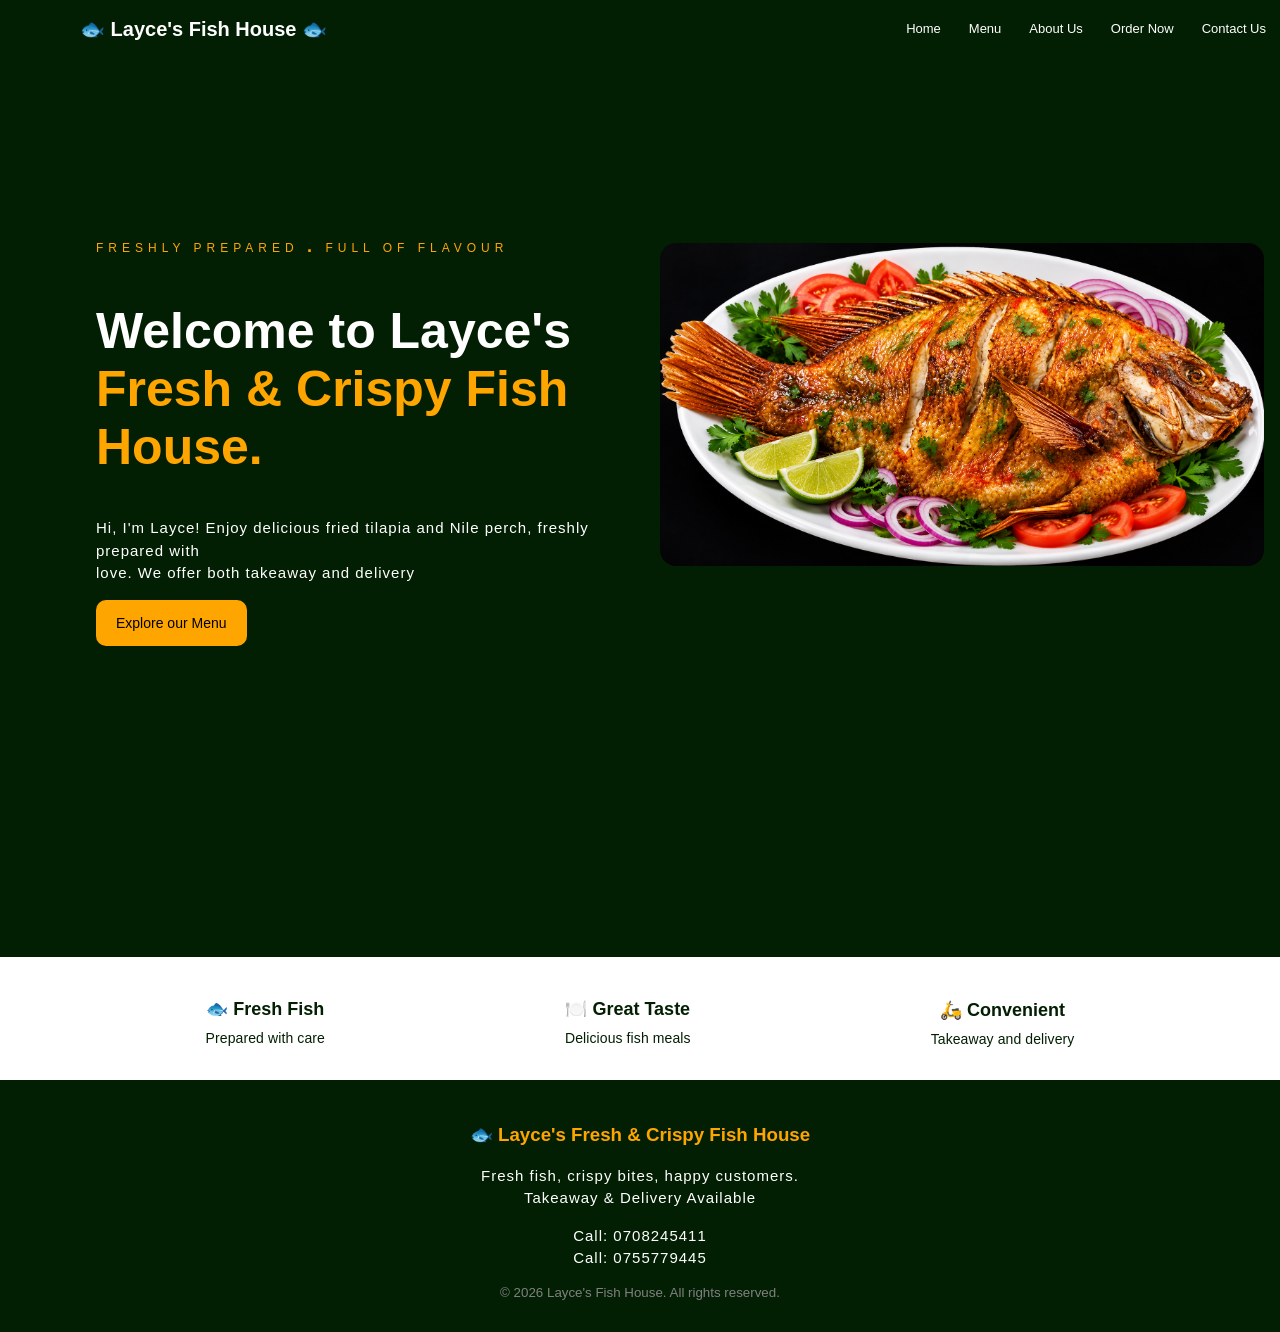
<file: index.html>
<!doctype html>
<html>
  <head>
    <title>Layce's Fresh & Cripy Fish House</title>
    <meta name="viewport" content="width=device-width, initial-scale=1.0" />
    <link rel="stylesheet" href="style.css" />
  </head>
  <body>
    <div class="header">
      <h2>🐟 Layce's Fish House 🐟</h2>
      <nav class="buttons">
        <button onclick="location.href = 'index.html'">Home</button>
        <button onclick="location.href = 'menu.html'">Menu</button>
        <button onclick="location.href = 'about.html'">About Us</button>
        <button onclick="location.href = 'order.html'">Order Now</button>
        <button onclick="location.href = 'contact.html'">Contact Us</button>
      </nav>
    </div>
    <section class="hero" id="home">
      <div class="hero-text">
        <p class="tagline">
          FRESHLY PREPARED <span class="dot">.</span> FULL OF FLAVOUR
        </p>

        <h1>
          <span class="white"> Welcome to Layce's <br /> </span>
          <span class="orange"> Fresh &amp; Crispy Fish House. </span>
        </h1>
        <p class="description">
          Hi, I'm Layce! Enjoy delicious fried tilapia and Nile perch, freshly
          prepared with <br />
          love. We offer both takeaway and delivery
        </p>
        <button onclick="location.href = '#menu'" class="black">
          Explore our Menu
        </button>
      </div>
      <div class="hero-image">
        <img src="layce.png" alt="Freshly prepared tilapia on a plate" />
      </div>
      <br />
    </section>

    <section class="features">
      <div class="feature">
        <h3>🐟 Fresh Fish</h3>
        <p>Prepared with care</p>
      </div>
      <div class="feature">
        <h3>🍽️ Great Taste</h3>
        <p>Delicious fish meals</p>
      </div>
      <div class="feature">
        <h3>🛵 Convenient</h3>
        <p>Takeaway and delivery</p>
      </div>
    </section>

    <footer>
      <h3 class="fish">🐟 Layce's Fresh & Crispy Fish House</h3>
      <p class="bites">
        Fresh fish, crispy bites, happy customers.<br />Takeaway & Delivery
        Available
      </p>
      <p class="bite">Call: 0708245411<br />Call: 0755779445</p>
      <small>© 2026 Layce's Fish House. All rights reserved.</small>
    </footer>
  </body>
</html>
</file>
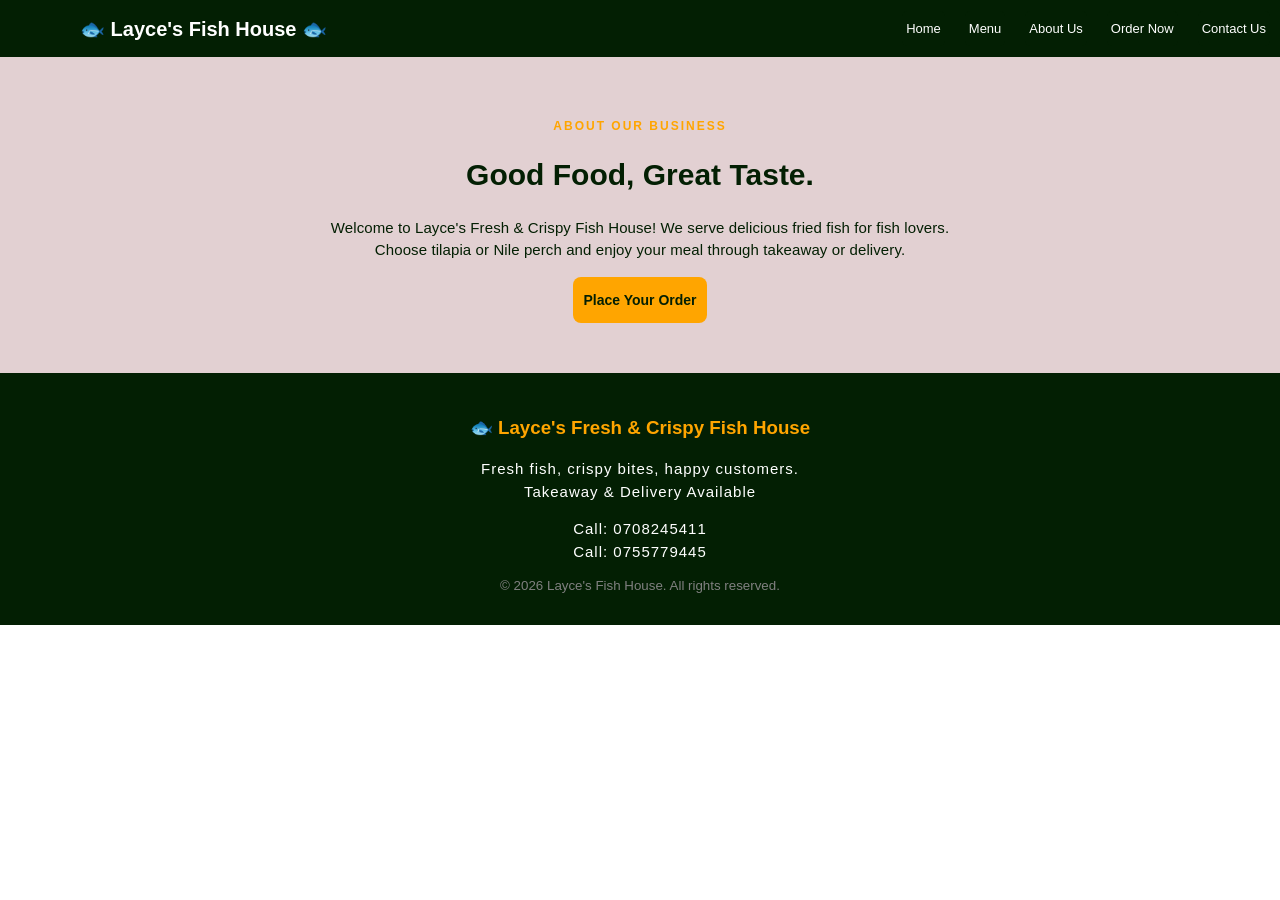
<file: about.html>
<!doctype html>
<html>
  <head>
    <title>Layce's Fresh & Cripy Fish House</title>
    <meta name="viewport" content="width=device-width, initial-scale=1.0" />
    <link rel="stylesheet" href="style.css" />
  </head>
  <body>
    <div class="header">
      <h2>🐟 Layce's Fish House 🐟</h2>
      <nav class="buttons">
        <button onclick="location.href = 'index.html'">Home</button>
        <button onclick="location.href = 'menu.html'">Menu</button>
        <button onclick="location.href = 'about.html'">About Us</button>
        <button onclick="location.href = 'order.html'">Order Now</button>
        <button onclick="location.href = 'contact.html'">Contact Us</button>
      </nav>
    </div>
    <section class="about" id="about">
      <br />
      <h3 class="business">ABOUT OUR BUSINESS</h3>
      <h2 class="food">Good Food, Great Taste.</h2>
      <p class="welcome">
        Welcome to Layce's Fresh & Crispy Fish House! We serve delicious fried
        fish for fish lovers.<br />
        Choose tilapia or Nile perch and enjoy your meal through takeaway or
        delivery.
      </p>
      <button onclick="location.href = '#order'" class="bt">
        Place Your Order
      </button>
      <br />
    </section>

    <footer>
      <h3 class="fish">🐟 Layce's Fresh & Crispy Fish House</h3>
      <p class="bites">
        Fresh fish, crispy bites, happy customers.<br />Takeaway & Delivery
        Available
      </p>
      <p class="bite">Call: 0708245411<br />Call: 0755779445</p>
      <small>© 2026 Layce's Fish House. All rights reserved.</small>
    </footer>
  </body>
</html>
</file>
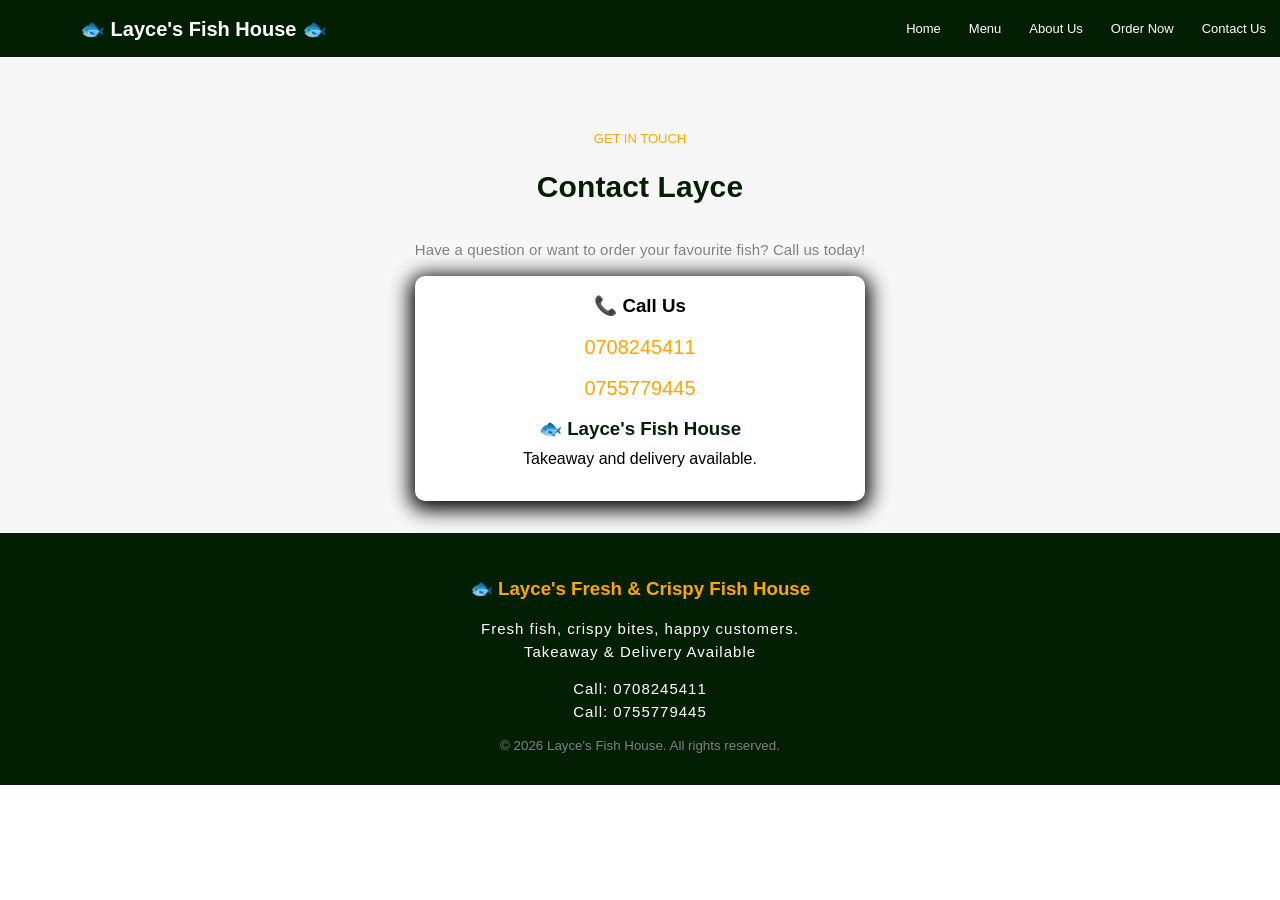
<file: contact.html>
<!doctype html>
<html>
  <head>
    <title>Layce's Fresh & Cripy Fish House</title>
    <meta name="viewport" content="width=device-width, initial-scale=1.0" />
    <link rel="stylesheet" href="style.css" />
  </head>
  <body>
    <div class="header">
      <h2>🐟 Layce's Fish House 🐟</h2>
      <nav class="buttons">
        <button onclick="location.href = 'index.html'">Home</button>
        <button onclick="location.href = 'menu.html'">Menu</button>
        <button onclick="location.href = 'about.html'">About Us</button>
        <button onclick="location.href = 'order.html'">Order Now</button>
        <button onclick="location.href = 'contact.html'">Contact Us</button>
      </nav>
    </div>
    <section class="contact" id="contact">
      <h4 class="g">GET IN TOUCH</h4>
      <p class="l">Contact Layce</p>
      <p class="h">
        Have a question or want to order your favourite fish? Call us today!
      </p>
      <div class="container">
        <h3 class="call">📞 Call Us</h3>
        <a href="tel:0708245411" class="phone">0708245411</a><br />
        <a href="tel:0755779445" class="phone">0755779445</a>
        <h3 class="contact-name">🐟 Layce's Fish House</h3>
        <h4 class="available">Takeaway and delivery available.</h4>
      </div>
    </section>

    <footer>
      <h3 class="fish">🐟 Layce's Fresh & Crispy Fish House</h3>
      <p class="bites">
        Fresh fish, crispy bites, happy customers.<br />Takeaway & Delivery
        Available
      </p>
      <p class="bite">Call: 0708245411<br />Call: 0755779445</p>
      <small>© 2026 Layce's Fish House. All rights reserved.</small>
    </footer>
  </body>
</html>
</file>
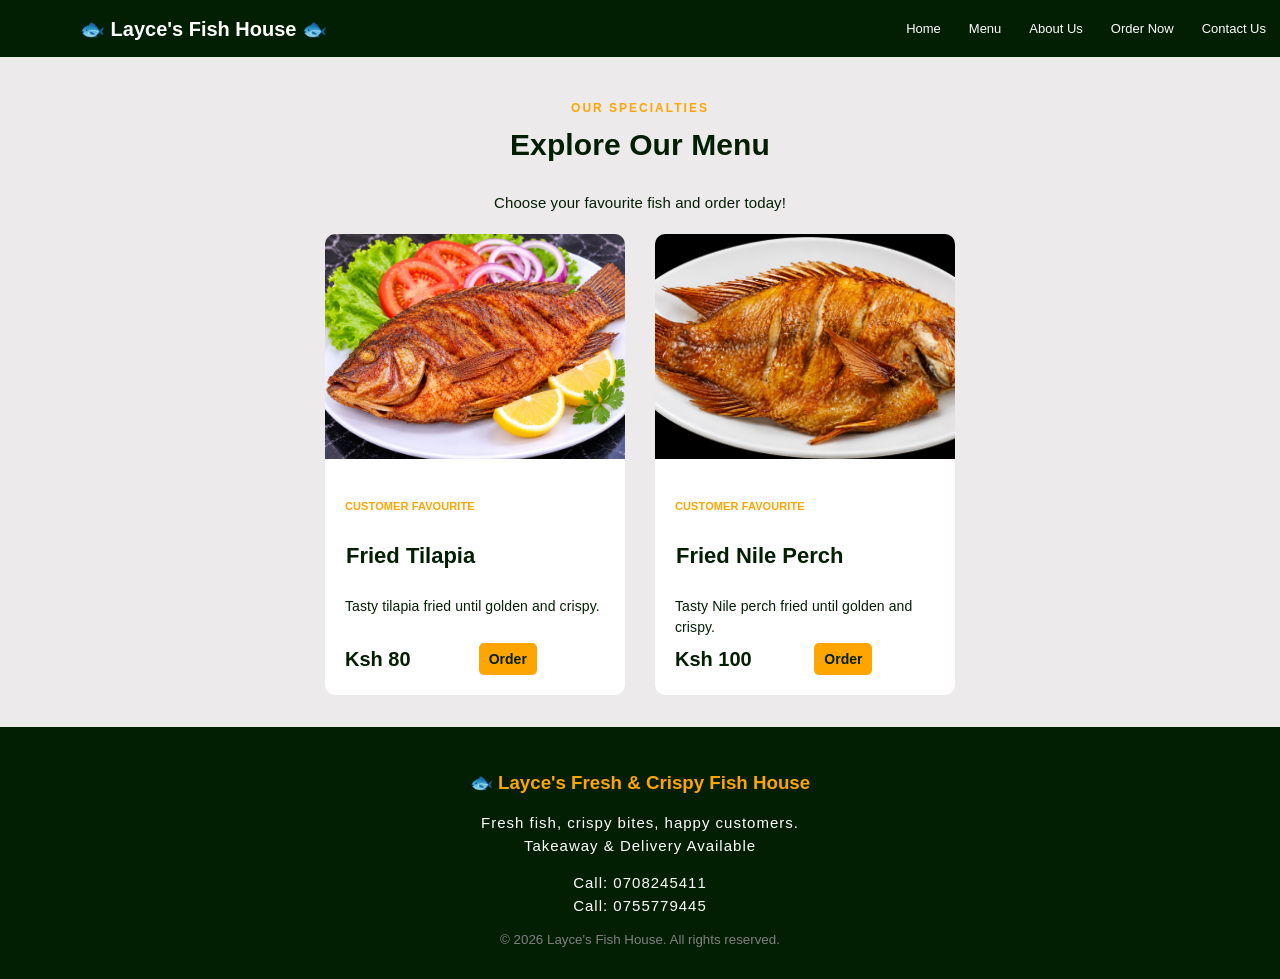
<file: menu.html>
<!doctype html>
<html>
  <head>
    <title>Layce's Fresh & Cripy Fish House</title>
    <meta name="viewport" content="width=device-width, initial-scale=1.0" />
    <link rel="stylesheet" href="style.css" />
  </head>
  <body>
    <div class="header">
      <h2>🐟 Layce's Fish House 🐟</h2>
      <nav class="buttons">
        <button onclick="location.href = 'index.html'">Home</button>
        <button onclick="location.href = 'menu.html'">Menu</button>
        <button onclick="location.href = 'about.html'">About Us</button>
        <button onclick="location.href = 'order.html'">Order Now</button>
        <button onclick="location.href = 'contact.html'">Contact Us</button>
      </nav>
    </div>

    <section class="menu" id="menu">
      <h3 class="our">OUR SPECIALTIES</h3>
      <h3 class="menu-title">Explore Our Menu</h3>
      <p class="choose">Choose your favourite fish and order today!</p>
      <div class="menu-items">
        <div class="menu-item">
          <img src="davii.png" alt="Fried Tilapia" />
          <h4>CUSTOMER FAVOURITE</h4>
          <h3>Fried Tilapia</h3>
          <p>Tasty tilapia fried until golden and crispy.</p>
          <div class="price-row">
            <h5>Ksh 80</h5>
            <button onclick="location.href = '#order'" class="bt">Order</button>
          </div>
        </div>
        <div class="menu-item">
          <img src="layce_fish.png" alt="Fried Nile Perch" />
          <h4>CUSTOMER FAVOURITE</h4>
          <h3>Fried Nile Perch</h3>
          <p>Tasty Nile perch fried until golden and crispy.</p>
          <div class="price-row">
            <h5>Ksh 100</h5>
            <button onclick="location.href = '#order'" class="bt">Order</button>
          </div>
        </div>
      </div>
    </section>
    <footer>
      <h3 class="fish">🐟 Layce's Fresh & Crispy Fish House</h3>
      <p class="bites">
        Fresh fish, crispy bites, happy customers.<br />Takeaway & Delivery
        Available
      </p>
      <p class="bite">Call: 0708245411<br />Call: 0755779445</p>
      <small>© 2026 Layce's Fish House. All rights reserved.</small>
    </footer>
  </body>
</html>
</file>
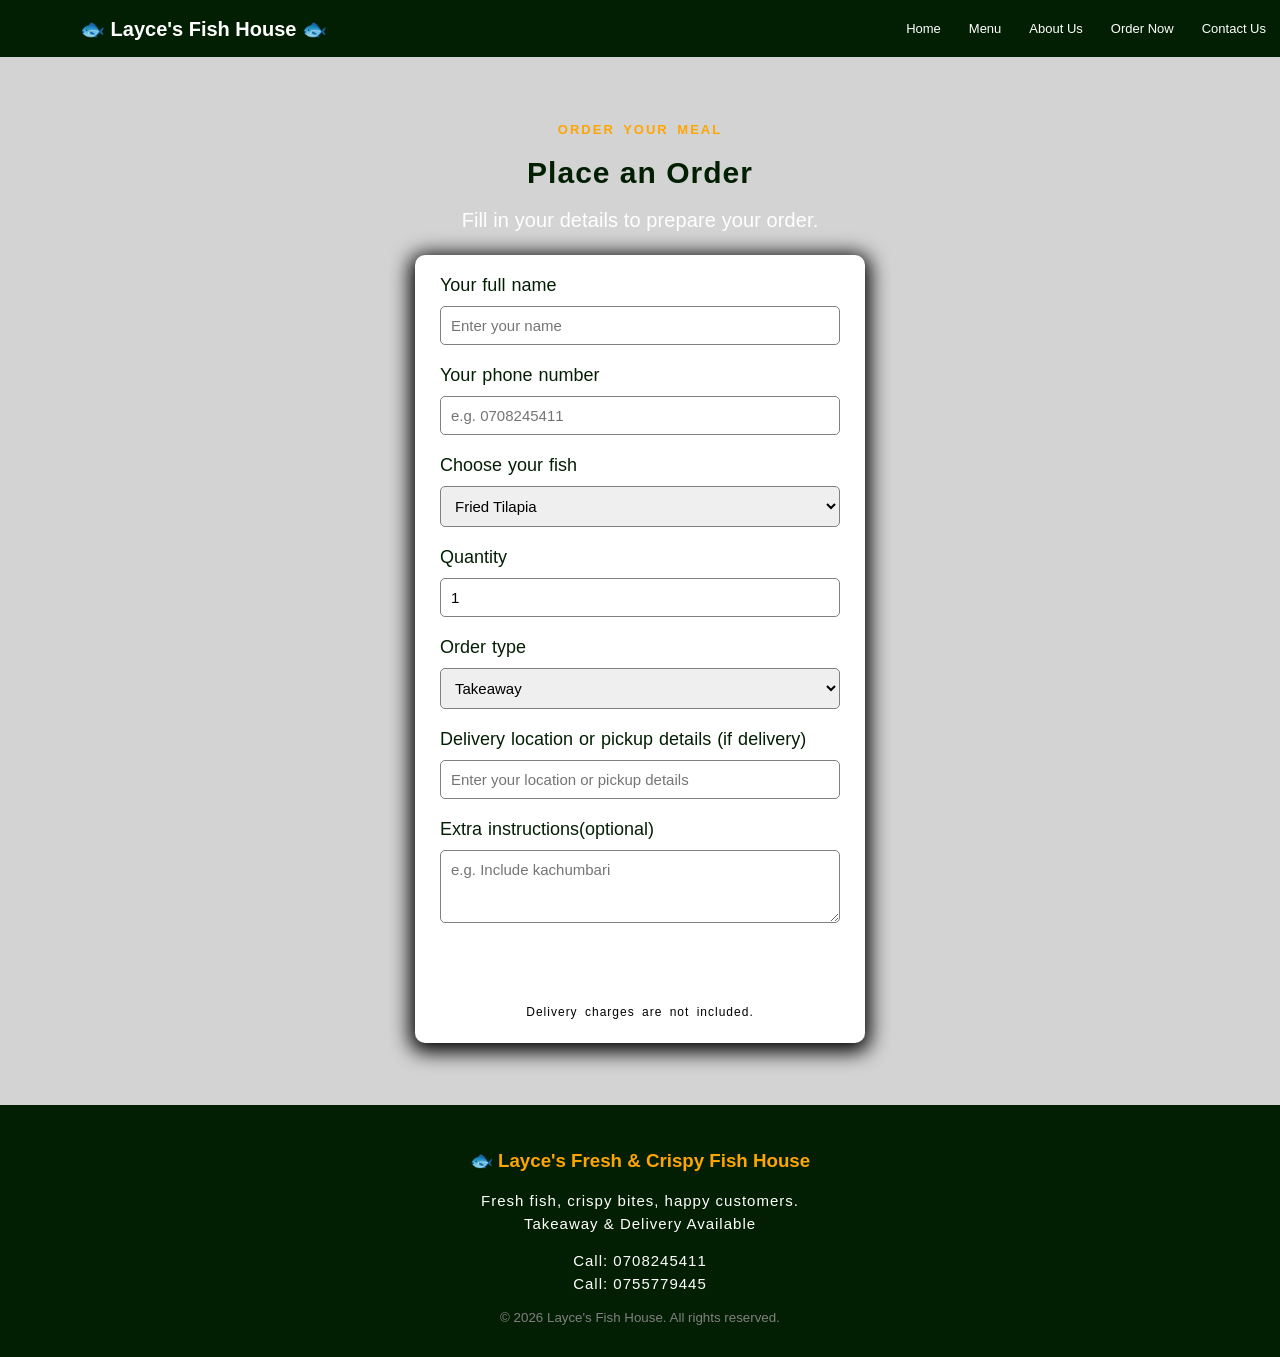
<file: order.html>
<!doctype html>
<html>
  <head>
    <title>Layce's Fresh & Cripy Fish House</title>
    <meta name="viewport" content="width=device-width, initial-scale=1.0" />
    <link rel="stylesheet" href="style.css" />
  </head>
  <body>
    <div class="header">
      <h2>🐟 Layce's Fish House 🐟</h2>
      <nav class="buttons">
        <button onclick="location.href = 'index.html'">Home</button>
        <button onclick="location.href = 'menu.html'">Menu</button>
        <button onclick="location.href = 'about.html'">About Us</button>
        <button onclick="location.href = 'order.html'">Order Now</button>
        <button onclick="location.href = 'contact.html'">Contact Us</button>
      </nav>
    </div>
    <section class="section" id="order">
      <h3 class="david">ORDER YOUR MEAL</h3>
      <p class="name">Place an Order</p>
      <p class="mwita">Fill in your details to prepare your order.</p>
      <form class="order-form">
        <label for="name">Your full name</label>
        <input
          type="text"
          id="name"
          name="name"
          required
          placeholder="Enter your name"
        />
        <label for="phone">Your phone number</label>
        <input
          type="tel"
          id="phone"
          name="phone"
          required
          placeholder="e.g. 0708245411"
        />
        <label for="fish">Choose your fish</label>
        <select id="fish" name="fish">
          <option value="tilapia">Fried Tilapia</option>
          <option value="perch">Fried Nile Perch</option>
        </select>
        <label for="qty">Quantity</label>
        <input type="number" id="qty" name="qty" min="1" max="10" value="1" />
        <label for="order-type">Order type</label>
        <select id="order-type" name="order">
          <option value="takeaway">Takeaway</option>
          <option value="delivery">Delivery</option>
        </select>
        <label for="address"
          >Delivery location or pickup details (if delivery)</label
        >
        <input
          type="text"
          id="address"
          placeholder="Enter your location or pickup details"
        />
        <label for="instruction">Extra instructions(optional) </label>
        <textarea
          type="text"
          placeholder="e.g. Include kachumbari"
          id="instruction"
          name="instruction"
          rows="3"
        ></textarea>
        <p class="d">Delivery charges are not included.</p>
      </form>
    </section>
    <footer>
      <h3 class="fish">🐟 Layce's Fresh & Crispy Fish House</h3>
      <p class="bites">
        Fresh fish, crispy bites, happy customers.<br />Takeaway & Delivery
        Available
      </p>
      <p class="bite">Call: 0708245411<br />Call: 0755779445</p>
      <small>© 2026 Layce's Fish House. All rights reserved.</small>
    </footer>
  </body>
</html>
</file>
<file: style.css>
* {
  box-sizing: border-box;
}

html {
  scroll-behavior: smooth;
}

body {
  color: white;
  font-family: Arial, sans-serif;
  margin: 0;
}

.header {
  position: sticky;
  top: 0;
  background-color: rgb(3, 31, 3);
  z-index: 10;
  display: flex;
  justify-content: space-between;
  align-items: center;
  flex-wrap: wrap;
  gap: 15px;
  align-items: center;
  text-align: center;
}

.header h2 {
  font-size: clamp(1.8rem, 6vw, 3.5rem);
  color: white;
  font-size: 20px;
  margin-left: 80px;
}
.buttons {
  display: flex;
  gap: 10px;
  flex-wrap: wrap;

  justify-content: center;
}
.buttons button {
  margin-right: 10px;
  background-color: rgb(3, 31, 3);
  color: white;
  border: none;
  padding: 10px 4px;
  cursor: pointer;
  font-size: 13px;
  border-radius: 5px;
  transition: background-color 0.3s ease;
  font-family: arial, sans-serif;
  flex-wrap: wrap;
}
.buttons button:hover {
  color: orange;
  transition: background-color 0.3s ease;
}
.hero {
  min-height: 100vh;
  background-size: cover;
  background-position: center;

  background-color: rgb(3, 31, 3);
  display: grid;
  grid-template-columns: 1fr 1fr;
  align-items: center;
  gap: 40px;
  margin: 0;
  padding: 2rem 1rem;
}

.hero-image img {
  width: 100%;
  height: auto;
  display: block;
  border-radius: 16px;
}
p {
  color: orange;
  text-align: left;
  font-size: 12px;
  letter-spacing: 5px;
  margin-top: 70px;
  margin-left: 80px;
  line-height: 1.5;
}
.fish.photo {
  width: 500px;
  display: block;
  margin: 20px auto;
  max-width: 100%;
  height: auto;
  border-radius: 10px;
  margin-top: 20px;
}
h1 {
  color: #000;
  font-size: 50px;
  margin-left: 80px;
}
.white {
  color: white;
}
.orange {
  color: orange;
}
.black {
  background-color: orange;
  color: black;
  border: none;
  padding: 15px 20px;
  cursor: pointer;
  font-size: 14px;
  border-radius: 10px;
  transition: background-color 0.3s ease;
  margin-left: 80px;
}
.description {
  color: white;
  text-align: left;
  font-size: 15px;
  letter-spacing: 1px;
  margin-top: 20px;
  margin-left: 80px;
  line-height: 1.5;
}
.dot {
  color: orange;
  font-size: 1.5em;
  font-weight: 700;
}
.david {
  position: relative;
  top: 20px;
  color: orange;
  word-spacing: 3px;
  letter-spacing: 2px;
  font-size: 13px;
  text-align: center;
  margin-left: 0;
}
.name {
  position: relative;
  top: 20px;
  font-family: arial, sans-serif;
  margin-left: 0;
  font-weight: 600;
  margin-top: 5px;
  color: rgb(3, 31, 3);
  font-size: 30px;
  letter-spacing: 1px;
  text-align: center;
}
.mwita {
  margin-top: 5px;
  text-align: center;
  letter-spacing: 0.1px;
  font-size: 20px;
  color: white;
  margin-left: 0;
}
form {
  box-shadow: 0 4px 20px 5px black;
  font-family: Arial, sans-serif;
  padding: 10px 10px;
  background-color: white;
  border-radius: 10px;
  display: flex;
  flex-direction: column;
  gap: 10px;
  max-width: 450px;
  margin: 0 auto;
  text-align: center;
  margin-bottom: 30px;
}
.order-form label {
  text-align: left;
  margin-left: 15px;
  color: rgb(3, 31, 3);
  margin-top: 10px;
  font-size: 18px;
  word-spacing: 1px;
}
.order-form input[type="text"],
.order-form input[type="tel"],
.order-form input[type="number"],
.order-form select,
.order-form textarea {
  transition:
    background-color 0.3s ease,
    border-color 0.3s ease;
  border: 1.5px solid transparent;
  border-color: gray;
  padding: 10px;
  margin-left: 15px;
  margin-right: 15px;
  border-radius: 5px;
  font-size: 15px;
  font-family: Arial, sans-serif;
}
.order-form input:required:valid {
  background-color: #d4f7d4;
}

.order-form textarea:not(:placeholder-shown) {
  background-color: #d4f7d4;
}
.order-form input:focus,
.order-form select:focus,
.order-form textarea:focus {
  outline: none;
  border: 1.5px solid orange;
}
.d {
  letter-spacing: 1px;
  color: black;
  word-spacing: 3px;
  text-align: center;
  margin-left: 0;
}
.section {
  background-color: lightgrey;
  margin: 0;
  padding: 2rem 1rem;
}
.contact {
  background-color: rgb(248, 247, 247);
  margin-left: 0 auto;
  text-align: center;
  margin: 0;
  padding: 2rem 1rem;
}
.g {
  color: orange;
  font-family: Arial, sans-serif;
  bottom: 2px;
  font-weight: 400;
  font-size: 13px;
  padding-top: 2%;
}
.l {
  color: rgb(3, 31, 3);
  font-family: Arial, sans-serif;
  margin-left: 0;
  font-size: 30px;
  letter-spacing: 0.1px;
  font-weight: bold;
  text-align: center;
  margin-top: 1%;
}
.h {
  text-align: center;
  letter-spacing: 0.1px;
  font-size: 15px;
  margin-left: 0;
  color: gray;
  margin-top: 1%;
}
.call {
  color: black;
}
.phone {
  font-family: Arial, sans-serif;
  color: orange;
  font-size: 20px;
  font-weight: 510;
  text-decoration: none;
}
.phone:hover {
  text-decoration: underline;
  color: #000;
}
.contact-name {
  color: rgb(3, 31, 3);
}
.available {
  margin-left: 0;
  color: black;
  position: relative;
  bottom: 30px;
  font-weight: 300;
}
.container {
  display: flex;
  box-shadow: 0 4px 20px 5px black;
  font-family: Arial, sans-serif;
  background-color: white;
  border-radius: 10px;
  display: flex;
  flex-direction: column;
  margin: 0 auto;
  text-align: center;
  height: 225px;
  max-width: 450px;
}
footer {
  background-color: rgb(3, 31, 3);
  margin: 0;
  padding: 2rem 1rem;
}
.fish {
  margin-left: 0;
  color: orange;
  text-align: center;
  font-family: arial, sans-serif;
  margin-top: 1%;
}
.bites {
  color: white;
  margin-left: 0;
  text-align: center;
  font-size: 15px;
  letter-spacing: 1px;
  margin-top: 1%;
}
.bite {
  margin-left: 0;
  color: white;
  text-align: center;
  font-size: 15px;
  letter-spacing: 1px;
  margin-top: 1%;
}
small {
  color: grey;
  margin-left: 0;
  display: flex;
  justify-content: center;
  gap: 20px;
}
.about {
  background: rgb(226, 208, 210);
  margin: 0;
  padding: 2rem 1rem;
}

.business {
  color: orange;
  text-align: center;
  font-size: 12px;
  letter-spacing: 2px;
  font-family: Arial, sans-serif;
}
.food {
  color: rgb(3, 31, 3);
  margin-left: 0;
  font-family: Arial, sans-serif;
  text-align: center;
  font-size: 30px;
}
.welcome {
  font-family: Arial, sans-serif;
  color: rgb(3, 31, 3);
  margin-left: 0;
  text-align: center;
  font-size: 15px;
  letter-spacing: 0.1px;
  margin-top: 1%;
}
.bt {
  color: rgb(3, 31, 3);
  background: orange;
  border: none;
  padding: 15px 10px;
  border-radius: 8px;
  font-size: 14px;
  font-weight: 700;
  display: block;
  margin: 0 auto;
  cursor: pointer;
  transition: background-color 0.3s ease;
}
.features {
  background: white;
  align-items: center;
  text-align: center;
  flex-direction: row;
  justify-content: center;
  padding: 30px 20px;
  display: flex;
  gap: 240px;
}
.feature h3 {
  margin-top: 8%;
  font-size: 18px;
  margin-bottom: 8px;
  color: rgb(3, 31, 3);
}
.feature p {
  font-size: 14px;
  margin: 0;
  color: rgb(3, 31, 3);
  letter-spacing: 0.1px;
}
.menu {
  background: rgb(236, 234, 234);
  margin: 0;
  padding: 2rem 1rem;
}
.our {
  color: orange;
  text-align: center;
  font-size: 12px;
  letter-spacing: 2px;
  font-family: Arial, sans-serif;
}
.menu-title {
  color: rgb(3, 31, 3);
  text-align: center;
  font-size: 30px;
  margin-top: 1%;
  letter-spacing: 0.1px;
  font-family: Arial, sans-serif;
}
.choose {
  color: rgb(3, 31, 3);
  margin-top: 1%;
  margin: 0;
  text-align: center;
  font-size: 15px;
  letter-spacing: 0.1px;
  font-family: Arial, sans-serif;
}
.menu-items {
  display: flex;
  flex-wrap: wrap;
  justify-content: center;
  gap: 30px;
  margin-top: 20px;
}
.menu-item {
  box-sizing: border-box;
  overflow: hidden;
  background-color: white;
  border-radius: 10px;
  padding: 20px;
  text-align: center;
  width: 300px;
  display: flex;
  flex-direction: column;
}
.menu-item img {
  object-fit: cover;
  width: calc(100% + 40px);
  height: 225px;
  display: block;
  margin: -20px -20px 15px;
  object-position: center;
}
.menu-item h4 {
  font-size: 11px;
  font-family: Arial, sans-serif;
  letter-spacing: 0.1px;
  margin: 5px 0;
  color: orange;
  text-align: left;
  margin-top: 10%;
}
.menu-item h3 {
  margin-top: 10%;
  color: rgb(3, 31, 3);
  font-size: 22px;
  margin-left: 1px;
  text-align: left;
}
.menu-item p {
  font-size: 14px;
  margin-top: 10%;
  margin: 5px 0;
  letter-spacing: 0.1px;
  font-family: Arial, sans-serif;
  color: rgb(3, 31, 3);
}
.menu-item h5 {
  font-size: 20px;
  text-align: left;
  color: rgb(3, 31, 3);
}
.menu-item button {
  background-color: orange;
  color: rgb(3, 31, 3);
  border: none;
  padding: 8px 10px;
  cursor: pointer;
  font-size: 14px;
  border-radius: 5px;
  transition: background-color 0.3s ease;
}

.price-row {
  display: flex;
  justify-content: space-between;
  align-items: center;
  margin-top: 10px;
  margin-top: auto;
}

.price-row h5 {
  margin: 0;
}

@media (max-width: 768px) {
  body {
    font-size: 16px;
  }

  .header h2 {
    font-size: 26px;
    margin-left: 0;
    width: 100%;
    text-align: center;
  }
  .buttons {
    gap: 8px;
  }

  .hero {
    grid-template-columns: 1fr;
    gap: 20px;
  }

  .features {
    flex-direction: column;
    gap: 1px;
    align-items: center;
  }

  .header {
    flex-direction: column;
    align-items: center;
    text-align: center;
  }
  .header h2 {
    font-size: 26px;
  }
  .buttons {
    gap: 8px;
    justify-content: center;
  }
  .buttons button {
    margin-right: 0;
  }

  .order-form {
    margin-left: 0;
  }
  p {
    font-size: 12px;
    margin-top: 50px;
    margin-left: 0;
  }
  .g {
    font-size: 12px;
    margin-top: 1%;
  }
  .l {
    font-size: 20px;
    margin-top: 1%;
  }
  .h {
    margin-top: 1%;
  }
  h1 {
    font-size: 40px;
    margin-left: 0;
  }
  .description {
    font-size: 14px;
    margin-top: 15px;
    margin-left: 0;
  }
  .black {
    padding: 15px 15px;
    font-size: 14px;
    margin-left: 0;
  }
}
</file>
